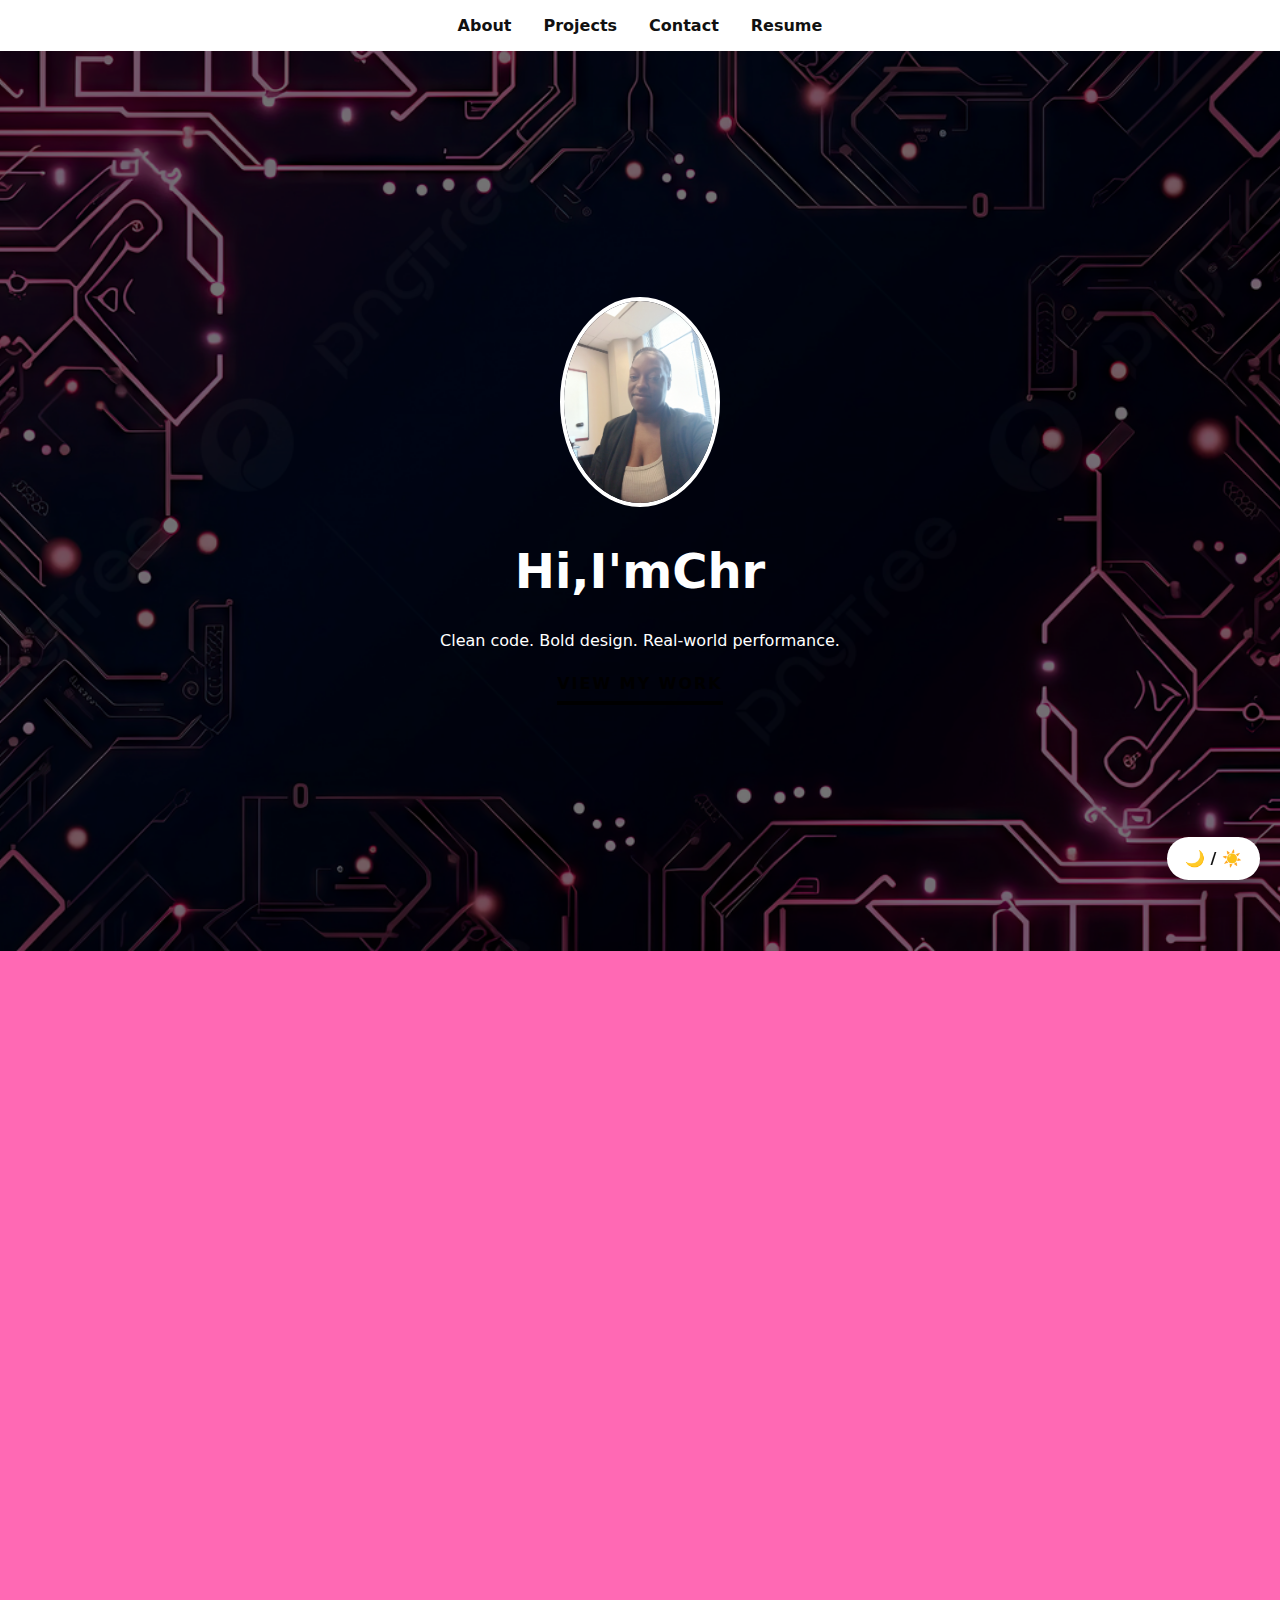
<file: index.html>
<!DOCTYPE html>
<html lang="en">
<head>
<meta charset="UTF-8">
<title>Christa Peoples | Front-end Web Developer</title>
<meta name="viewport" content="width=device-width, initial-scale=1.0">

<meta name="description" content="Christa Peoples is a front end web developer building clean, responsive, modern web experiences.">
<meta name="author" content="Christa Peoples">

<script type="application/ld+json">
{
"@context": "https://schema.org",
"@type": "Person",
"name": "Christa Peoples",
"jobTitle": "Front-end Web Developer",
"url": "https://omhustle.com",
"sameAs": ["https://github.com/christapeoples"]
}
</script>

<style>
:root{
  --bg: hotpink;
  --text:#111;
  --card:#fff;
  --btn:#000;
}
body.dark{
  --bg:#0b0b0b;
  --text:#fff;
  --card:#1a1a1a;
  --btn:#fff;
}
*{box-sizing:border-box;scroll-behavior:smooth;}

body{
  margin:0;
  font-family:system-ui,sans-serif;
  background:var(--bg);
  color:var(--text);
  transition:.4s;
}

/* TOGGLE */
.toggle{
  position:fixed;
  right:20px;
  bottom:20px;
  background:var(--card);
  color:var(--text);
  padding:12px 18px;
  border-radius:999px;
  cursor:pointer;
  font-weight:900;
  z-index:2000;
  box-shadow:0 12px 25px rgba(0,0,0,.3);
}

/* NAV */
.navbar{
  position:sticky;
  top:0;
  background:var(--card);
  padding:1rem 2rem;
  display:flex;
  justify-content:center;
  gap:2rem;
  z-index:100;
}
.navbar a{text-decoration:none;font-weight:700;color:var(--text);}

/* HERO */
header{
  height:100vh;
  display:flex;
  justify-content:center;
  align-items:center;
  text-align:center;
  color:white;
  background:url('tech backgrnd.jpg') no-repeat center/cover;
  position:relative;
}
header::before{
  content:'';
  position:absolute;
  inset:0;
  background:rgba(0,0,0,.55);
}
header>div{position:relative;z-index:2;}
.typing{font-size:3rem;font-weight:900;}

.btn{
  background:transparent;
  color:var(--btn);
  font-weight:900;
  text-transform:uppercase;
  letter-spacing:2px;
  padding:8px 0;
  margin:0 14px;
  border:none;
  border-bottom:4px solid var(--btn);
  cursor:pointer;
  text-decoration:none;
  display:inline-block;
  transition:.3s;
}
.btn:hover{transform:translateY(-3px);opacity:.7;}

section{padding:6rem 2rem;max-width:1200px;margin:auto;}
h2{text-align:center;font-size:2.5rem;margin-bottom:2rem;}

.reveal{opacity:0;transform:translateY(60px);transition:.8s;}
.reveal.show{opacity:1;transform:translateY(0);}

.projects-grid{
  display:grid;
  grid-template-columns:repeat(auto-fit,minmax(260px,1fr));
  gap:2rem;
}

.project-card{
  background:var(--card);
  border-radius:18px;
  overflow:hidden;
  cursor:pointer;
  position:relative;
  box-shadow:0 20px 40px rgba(0,0,0,.25);
  transition:.3s;
}
.project-card:hover{transform:translateY(-8px);}
.project-card.touch{transform:scale(.96);}

.project-card img{
  width:100%;
  height:230px;
  object-fit:cover;
}

.project-overlay{
  position:absolute;
  inset:0;
  background:linear-gradient(135deg,rgba(0,0,0,.9),rgba(255,20,147,.9));
  display:flex;
  flex-direction:column;
  justify-content:center;
  align-items:center;
  color:white;
  text-align:center;
  opacity:0;
  transition:.25s;
}
.project-card:active .project-overlay,
.project-card:hover .project-overlay{opacity:1;}

/* BADGES */
.badges{
  margin-top:12px;
  display:flex;
  flex-wrap:wrap;
  gap:8px;
  justify-content:center;
}
.badge{
  padding:6px 14px;
  border-radius:999px;
  font-size:11px;
  font-weight:800;
  letter-spacing:1px;
  color:white;
  text-transform:uppercase;
}
.completed{background:#16a34a;}
.beginner{background:#2563eb;}
.html{background:#e34c26;}
.css{background:#264de4;}

/* MODAL */
#modal{
  position:fixed;
  inset:0;
  background:rgba(0,0,0,.8);
  display:none;
  justify-content:center;
  align-items:center;
  z-index:3000;
}
.modal-content{
  background:var(--card);
  color:var(--text);
  padding:2.5rem;
  width:90%;
  max-width:520px;
  border-radius:20px;
  text-align:center;
}

/* ✅ SPANISH COLOR PROJECT CSS */
#spanish-project img{height:200px;width:200px;}
#spanish-project .color-title{font-weight:normal;}
#spanish-project #red{color:red;}
#spanish-project #purple{color:purple;}
#spanish-project #blue{color:blue;}
#spanish-project #orange{color:orange;}
#spanish-project #green{color:green;}
#spanish-project #black{color:black;}
#spanish-project #white{color:whitesmoke;}
#spanish-project #grey{color:grey;}
#spanish-project #yellow{color:yellow;}
</style>
</head>

<body>

<div class="toggle" onclick="toggleTheme()">🌙 / ☀️</div>

<nav class="navbar">
  <a href="about.html">About</a>
  <a href="#projects">Projects</a>
  <a href="contact.html">Contact</a>
  <a href="Christa-Peoples-Resume.pdf" download>Resume</a>
</nav>

<header>
  <div>
    <img src="resume image.jpg" style="width:160px;border-radius:50%;border:4px solid white;">
    <h1 class="typing">Hi, I'm Christa Peoples — Front-end Web Developer</h1>
    <p>Clean code. Bold design. Real-world performance.</p>
    <a href="#projects" class="btn">View My Work</a>
  </div>
</header>

<section id="projects" class="reveal">
<h2>Projects</h2>
<div id="projects-container" class="projects-grid"></div>
</section>

<div id="modal">
  <div class="modal-content" id="modalContent"></div>
</div>

<script>
function toggleTheme(){
 document.body.classList.toggle("dark");
 localStorage.setItem("theme",document.body.classList.contains("dark")?"dark":"light");
}
if(localStorage.getItem("theme")==="dark")document.body.classList.add("dark");

/* TYPING */
const text=document.querySelector(".typing");
const original=text.innerText;
text.innerText="";
let t=0;
(function type(){
 if(t<original.length){
  text.innerText+=original.charAt(t++);
  setTimeout(type,70);
 }
})();

/* SCROLL */
const reveals=document.querySelectorAll(".reveal");
window.addEventListener("scroll",()=>{
 reveals.forEach(el=>{
  if(el.getBoundingClientRect().top<window.innerHeight-100)
   el.classList.add("show");
 });
});

/* PROJECT DATA */
const projects=[
{
  title:"Colour Vocabulary Website",
  image:"Spanish vocab.png",
  description:"Spanish color learning website.",
  live:"Spanish Colors Project.html",
  code:"https://github.com/christapeoples/Colour-vocab-website-Project",
  badges:["completed","beginner","html","css"]
},
{
  title:"CSS Selectors Project",
  image:"before pic.png",
  description:"Advanced CSS selectors.",
  live:"solution.html",
  code:"https://github.com/christapeoples/css-selectors-project",
  badges:["completed","css"]
},
{
  title:"Birthday Invite",
  image:"birthday-invite.png",
  description:"Birthday invitation webpage.",
  live:"birthday-invite.html",
  code:"https://christapeoples.github.io/Birthday-Invitation-Project/",
  badges:["completed","html","css"]
},
{
  title:"Movie Ranking",
  image:"movie-ranking.png",
  description:"Movie ranking site.",
  live:"movie-ranking index.html",
  code:"https://github.com/christapeoples/Movie-Ranking-Project",
  badges:["completed","html"]
},
{
  title:"Professional Resume",
  image:"resume image.jpg",
  description:"Downloadable resume.",
  live:"Christa-Peoples-Resume.pdf",
  code:"https://github.com/christapeoples/christa-peoples-resume",
  badges:["completed","beginner","html","css"]
}
];


/* RENDER */
const container=document.getElementById("projects-container");
projects.forEach(p=>{
 const card=document.createElement("div");
 card.className="project-card";
 card.innerHTML=`
 <img src="${p.image}">
 <div class="project-overlay">
  <h3>${p.title}</h3>
  <p>${p.description}</p>
  <p>Tap / Click</p>
 </div>`;
 card.onclick=()=>openModal(p);
 card.addEventListener("touchstart",()=>card.classList.add("touch"));
 card.addEventListener("touchend",()=>card.classList.remove("touch"));
 container.appendChild(card);
});

/* MODAL */
const modal=document.getElementById("modal");
const modalContent=document.getElementById("modalContent");

function openModal(project){
 const badges=project.badges.map(b=>`<span class="badge ${b}">${b}</span>`).join("");
 modalContent.innerHTML=`
 <h2>${project.title}</h2>
 <p>${project.description}</p>
 <div class="badges">${badges}</div>
 <div style="margin-top:2rem;">
  <a class="btn" href="${project.live}" target="_blank">Live</a>
  <a class="btn" href="${project.code}" target="_blank">Code</a>
 </div>
 <br><br>
 <button class="btn" onclick="modal.style.display='none'">Close</button>
 `;
 modal.style.display="flex";
}
</script>

</body>
</html>
</file>
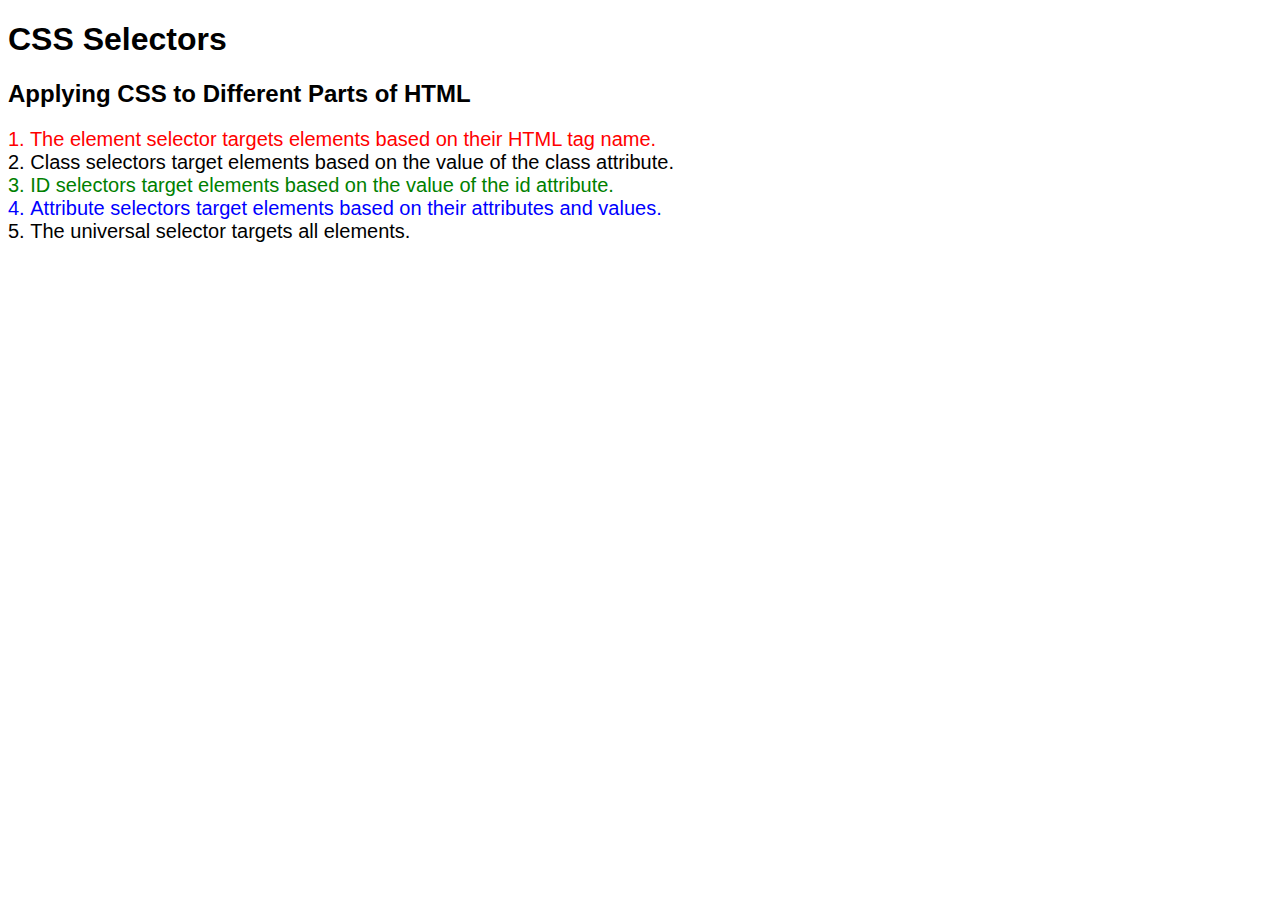
<file: solution.html>
<!DOCTYPE html>
<html lang="en">

<head>
  <meta charset="UTF-8">
  <title>CSS Selectors</title>
  <link rel="stylesheet" href="./solution-style.css" />
</head>

<body>
  <h1>CSS Selectors</h1>
  <h2>Applying CSS to Different Parts of HTML</h2>
  <!-- TODO 1: Set the CSS for all paragraph tags to "color: red" -->
  <p class="note">1. The element selector targets elements based on their HTML tag name.</p>

  <ol>
    <!-- TODO 2: Set the CSS for all elements with a class of "note" to "font-size: 20px" -->
    <li class="note" value="2">Class selectors target elements based on the value of the class attribute.</li>

    <!-- TODO 3: Set the CSS for the element with an id of "id-selector-demo" to "color: green" -->
    <li class="note" id="id-selector-demo" value="3">ID selectors target elements based on the value of the id
      attribute.</li>

    <!-- TODO 4: Set the CSS for the li elements that have the "value" attribute set to "4" to have "color: blue" -->
    <li class="note" value="4">Attribute selectors target elements based on their attributes and values.</li>

    <!-- TODO 5: Set all elements to have "text-align: center" -->
    <li class="note" value="5">The universal selector targets all elements.</li>
  </ol>
</body>

</html>
</file>
<file: solution-style.css>
ol {
  margin-left: -40px;
  margin-top: -20px;
  list-style-position: inside;
}

/* Write your CSS below, don't change the rules above. */
/* TODO 1: Set the CSS for all paragraph tags to "color: red" */
p {
  color: red;
}
/* TODO 2: Set the CSS for all elements with a class of "note" to "font-size: 20px" */
.note {
  font-size: 20px;
}
/* TODO 3: Set the CSS for the element with an id of "id-selector-demo to "color: green" */
#id-selector-demo {
  color:green;
}
/* TODO 4: Set the CSS for the li elements that have the "value" attribute set to "4" to have "color: blue" */
li[value="4"] {
  color: blue;
}
/* TODO 5: Set all elements to have "font-family: sans-serif;" */
* {
  font-family: sans-serif;
}
</file>
